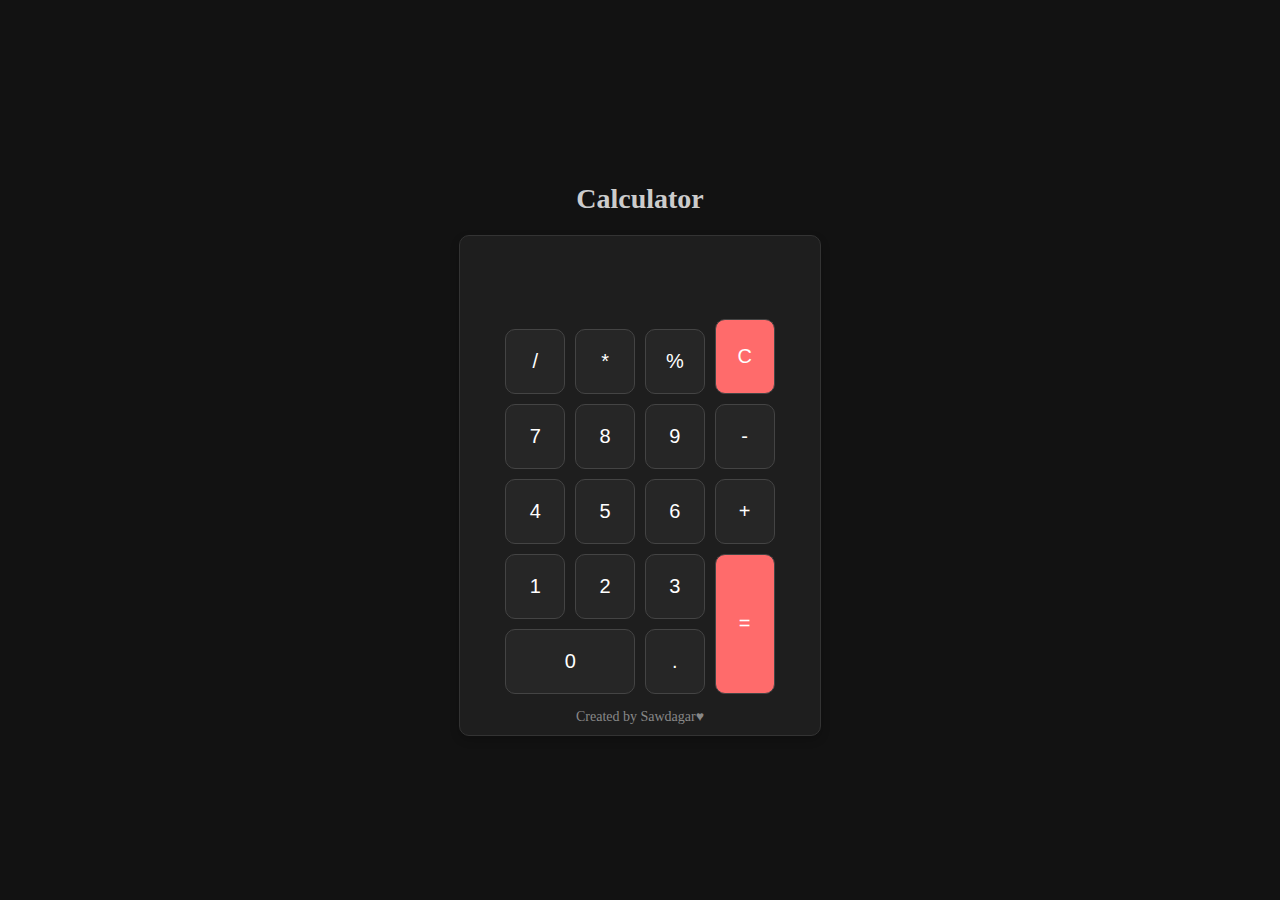
<file: task-calculator/index.html>
<!DOCTYPE html>
<html lang="en">
<head>
  <meta charset="UTF-8">
  <meta name="viewport" content="width=device-width, initial-scale=1.0">
  <title>Calculator</title>
  <link rel="stylesheet" href="styles.css">
</head>
<body>
  <div class="calculator-container">
    <h1>Calculator</h1>
    <div class="calculator">
      <input type="text" id="result" disabled>
      <div class="buttons">
        <button class="operator" onclick="clearDisplay()">C</button>
        <button onclick="appendToDisplay('/')">/</button>
        <button onclick="appendToDisplay('*')">*</button>
        <button onclick="appendToDisplay('%')">%</button>
        <button onclick="appendToDisplay('7')">7</button>
        <button onclick="appendToDisplay('8')">8</button>
        <button onclick="appendToDisplay('9')">9</button>
        <button onclick="appendToDisplay('-')">-</button>
        <button onclick="appendToDisplay('4')">4</button>
        <button onclick="appendToDisplay('5')">5</button>
        <button onclick="appendToDisplay('6')">6</button>
        <button onclick="appendToDisplay('+')">+</button>
        <button onclick="appendToDisplay('1')">1</button>
        <button onclick="appendToDisplay('2')">2</button>
        <button onclick="appendToDisplay('3')">3</button>
        <button class="operator" onclick="calculate()">=</button>
        <button class="zero" onclick="appendToDisplay('0')">0</button>
        <button onclick="appendToDisplay('.')">.</button>
        
      </div>
      <div class="credit">Created by Sawdagar&hearts;</div>
    </div>
  </div>

  <script src="script.js"></script>
</body>
</html>
</file>
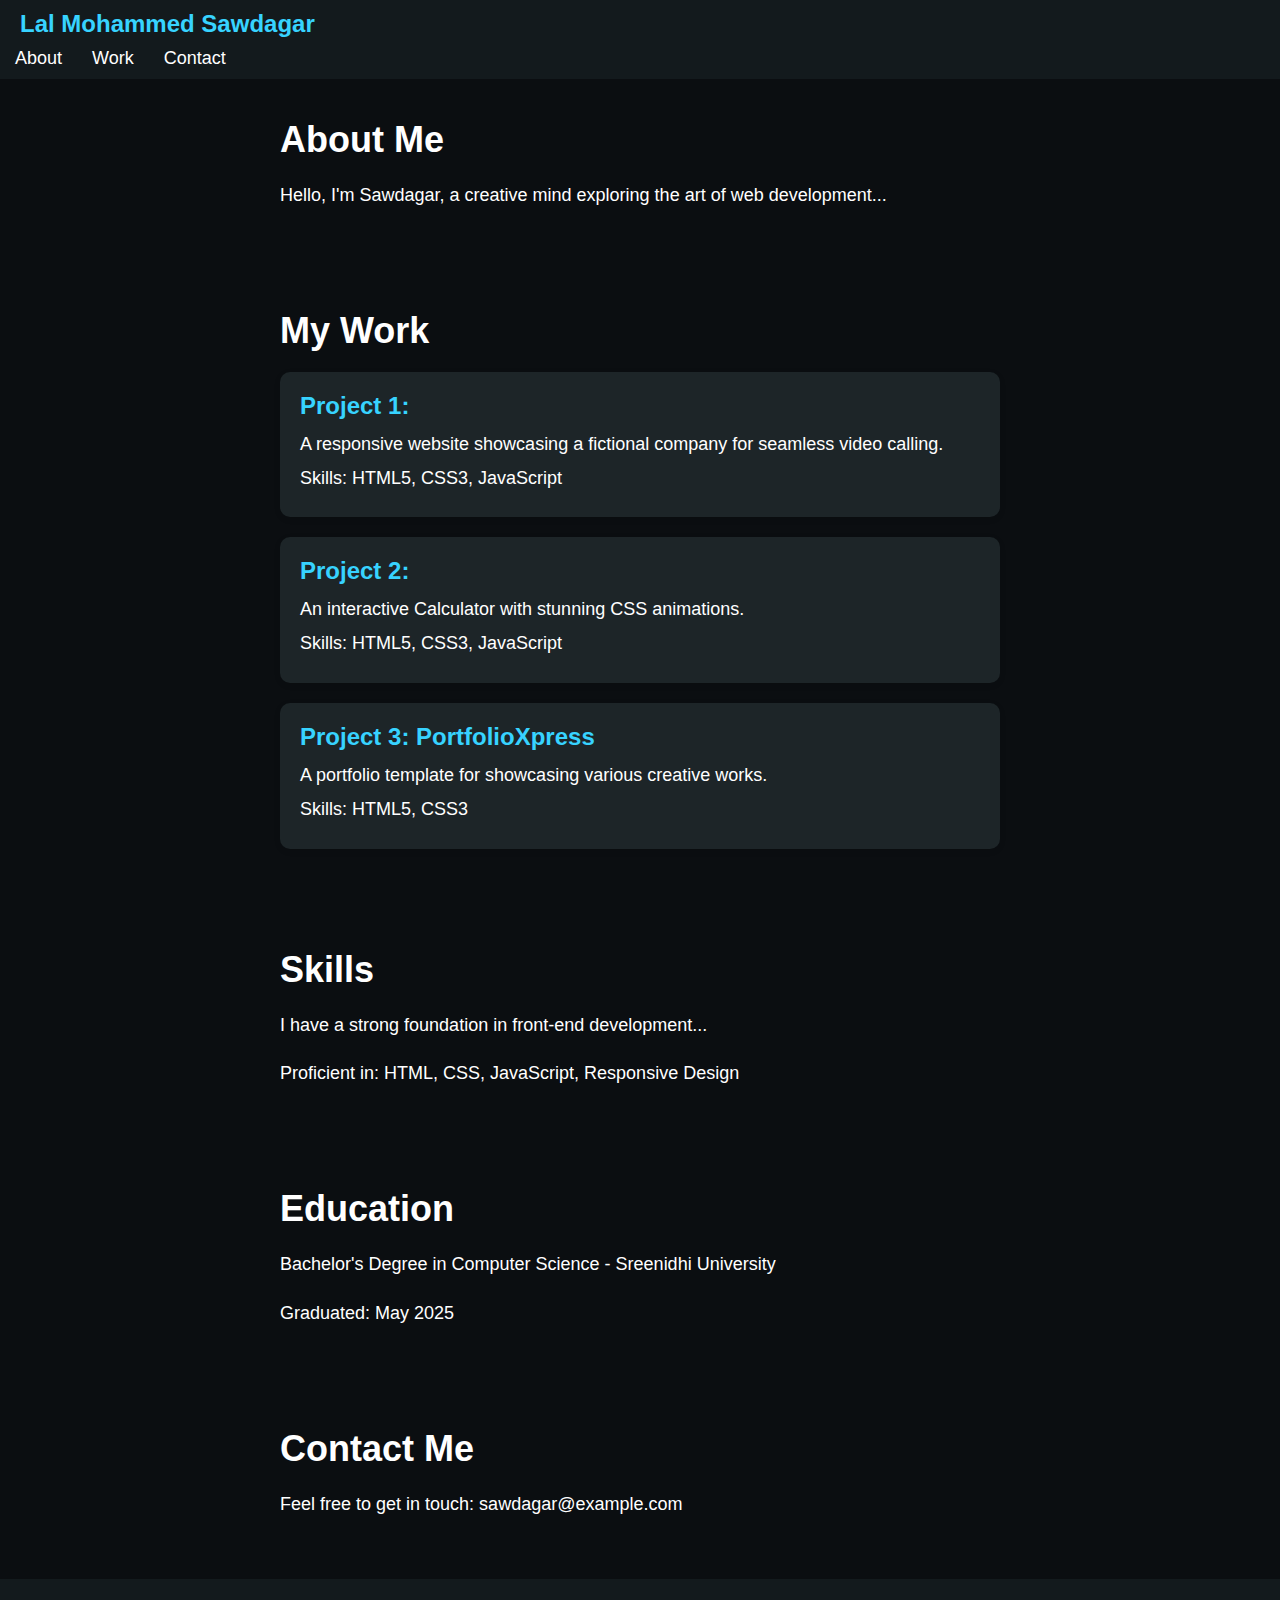
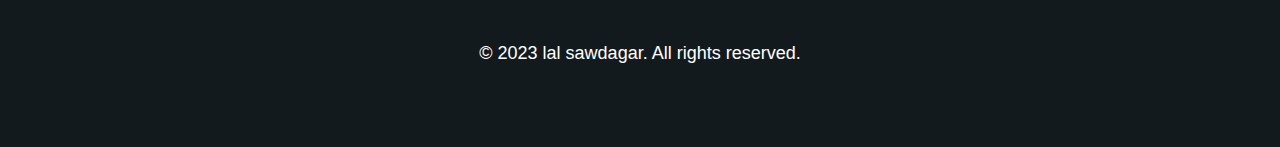
<file: task-portfolio/index.html>
<!DOCTYPE html>
<html lang="en">
<head>
    <meta charset="UTF-8">
    <meta name="viewport" content="width=device-width, initial-scale=1.0">
    <link rel="stylesheet" href="1.css">
    <link rel="stylesheet" href="https://cdnjs.cloudflare.com/ajax/libs/font-awesome/5.15.3/css/all.min.css">
    <title>sawdagar - Creative Portfolio</title>
</head>
<body>
    <header>
        <nav>
            <div class="logo">Lal Mohammed Sawdagar</div>
            <ul class="nav-links">
                <li><a href="#about">About</a></li>
                <li><a href="#portfolio">Work</a></li>
                <li><a href="#contact">Contact</a></li>
            </ul>
        </nav>
    </header>

    <section id="about">
        <div class="container">
            <h1>About Me</h1>
            <p>Hello, I'm Sawdagar, a creative mind exploring the art of web development...</p>
        </div>
    </section>

    <section id="portfolio">
        <div class="container">
            <h1>My Work</h1>
            <div class="project">
                <h2>Project 1:</h2>
                <p>A responsive website showcasing a fictional company for seamless video calling.</p>
                <p>Skills: HTML5, CSS3, JavaScript</p>
            </div>
            <div class="project">
                <h2>Project 2:</h2>
                <p>An interactive Calculator with stunning CSS animations.</p>
                <p>Skills: HTML5, CSS3, JavaScript</p>
            </div>
            <div class="project">
                <h2>Project 3: PortfolioXpress</h2>
                <p>A portfolio template for showcasing various creative works.</p>
                <p>Skills: HTML5, CSS3</p>
            </div>
        </div>
    </section>

    <section id="skills">
        <div class="container">
            <h1>Skills</h1>
            <p>I have a strong foundation in front-end development...</p>
            <p>Proficient in: HTML, CSS, JavaScript, Responsive Design</p>
        </div>
    </section>

    <section id="education">
        <div class="container">
            <h1>Education</h1>
            <p>Bachelor's Degree in Computer Science - Sreenidhi University</p>
            <p>Graduated: May 2025</p>
        </div>
    </section>

    <section id="contact">
        <div class="container">
            <h1>Contact Me</h1>
            <p>Feel free to get in touch: sawdagar@example.com</p>
        </div>
    </section>

    <footer>
        <div class="container">
            <p class="pp">&copy; 2023 lal sawdagar. All rights reserved.</p>
        </div>
    </footer>
</body>
</html>
</file>
<file: task-calculator/styles.css>
body {
  display: flex;
  justify-content: center;
  align-items: center;
  height: 100vh;
  margin: 0;
  background-color: #121212;
}

.calculator-container {
  text-align: center;
}

.calculator {
  background-color: #1e1e1e;
  border: 1px solid #333;
  padding: 10px;
  border-radius: 10px;
  box-shadow: 0 4px 10px rgba(0, 0, 0, 0.2);
  display: flex;
  flex-direction: column;
  align-items: center;
}

#result {
  width: 100%;
  margin-bottom: 15px;
  padding: 15px;
  font-size: 24px;
  color: #fff;
  text-align: right;
  border: none;
  background-color: transparent;
  outline: none;
}

.buttons {
  display: grid;
  grid-template-columns: repeat(4, 1fr);
  grid-gap: 10px;
}

button {
  width: 100%;
  padding: 20px;
  font-size: 20px;
  background-color: #262626;
  color: #fff;
  border: 1px solid #444;
  border-radius: 10px;
  cursor: pointer;
  transition: background-color 0.2s ease-in-out;
}

button:hover {
  background-color: #333;
}

.operator {
  grid-column: 4;
  grid-row: span 2;
  background-color: #ff6b6b;
  color: #fff;
}

.zero {
  grid-column: span 2;
}

.credit {
  margin-top: 15px;
  color: #888;
  font-size: 14px;
  text-align: center;
}

h1 {
  font-size: 28px;
  margin-bottom: 20px;
  color: #ccc;
}
#backspace {
  font-size: 14px;
  padding: 12px 8px;
}
</file>
<file: task-portfolio/1.css>
/* Reset default margin and padding */
* {
    margin: 0;
    padding: 0;
    box-sizing: border-box;
}

/* Set background and text colors */
body {
    background-color: #0b0e11;
    color: #ffffff;
    font-family: Arial, sans-serif;
}

/* Style the header */
header {
    background-color: #131a1d;
    padding: 10px 0;
}

.logo {
    color: #37d3ff;
    font-size: 24px;
    font-weight: bold;
    padding-left: 20px;
}

.nav-links {
    list-style: none;
    display: flex;
    padding-right: 20px;
    margin-top: 10px;
}

.nav-links li {
    margin: 0 15px;
}

.nav-links a {
    text-decoration: none;
    color: #ffffff;
    font-size: 18px;
    transition: color 0.3s ease-in-out;
}

.nav-links a:hover {
    color: #37d3ff;
}

/* Style sections */
.container {
    max-width: 800px;
    margin: 0 auto;
    padding: 40px;
}

.container h1 {
    font-size: 36px;
    margin-bottom: 20px;
}

.container p {
    font-size: 18px;
    line-height: 1.6;
    margin-bottom: 20px;
}

/* Style projects */
.project {
    background-color: #1d2528;
    padding: 20px;
    margin: 20px 0;
    border-radius: 10px;
    box-shadow: 0px 2px 6px rgba(0, 0, 0, 0.1);
}

.project h2 {
    font-size: 24px;
    margin-bottom: 10px;
    color: #37d3ff;
}

.project p {
    font-size: 18px;
    margin-bottom: 5px;
}

/* Style footer */
footer {
    background-color: #131a1d;
    text-align: center;
    padding: 20px 0;
    
    bottom: 0;
    width: 100%;
}

.pp {
    font-size: 14px;
}

/* Add more futuristic styles as needed */
</file>
